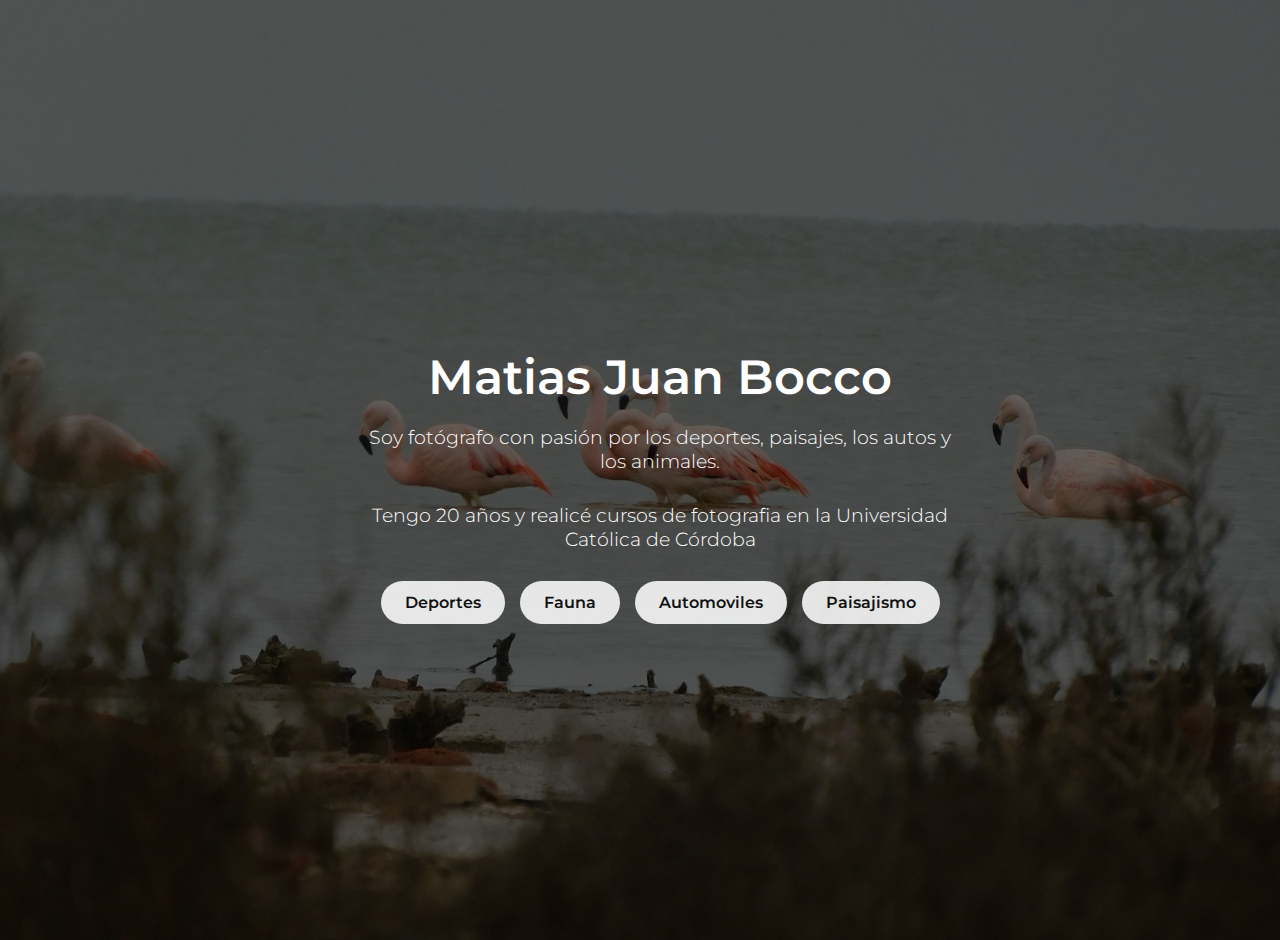
<file: index.html>
<!DOCTYPE html>
<html lang="es">

<head>
    <meta charset="UTF-8">
    <meta name="viewport" content="width=device-width, initial-scale=1.0">
    <title>Mi Portfolio Fotográfico</title>
    <link rel="stylesheet" href="style.css">
    <link href="https://fonts.googleapis.com/css2?family=Montserrat:wght@300;600&display=swap" rel="stylesheet">
</head>

<body class="inicio">
    <div class="overlay">
        <div class="contenido">
            <h1>Matias Juan Bocco</h1>
            <p>Soy fotógrafo con pasión por los deportes, paisajes, los autos y los animales.</p>
            <p>Tengo 20 años y realicé cursos de fotografia en la Universidad Católica de Córdoba</p>

            <div class="botones">
                <a href="HTML/sports.html" class="btn">Deportes</a>
                <a href="HTML/birds.html" class="btn">Fauna</a>
                <a href="HTML/cars.html" class="btn">Automoviles</a>
                <a href="HTML/landscapes.html" class="btn">Paisajismo</a>
            </div>
        </div>
    </div>
</body>

</html>
</file>
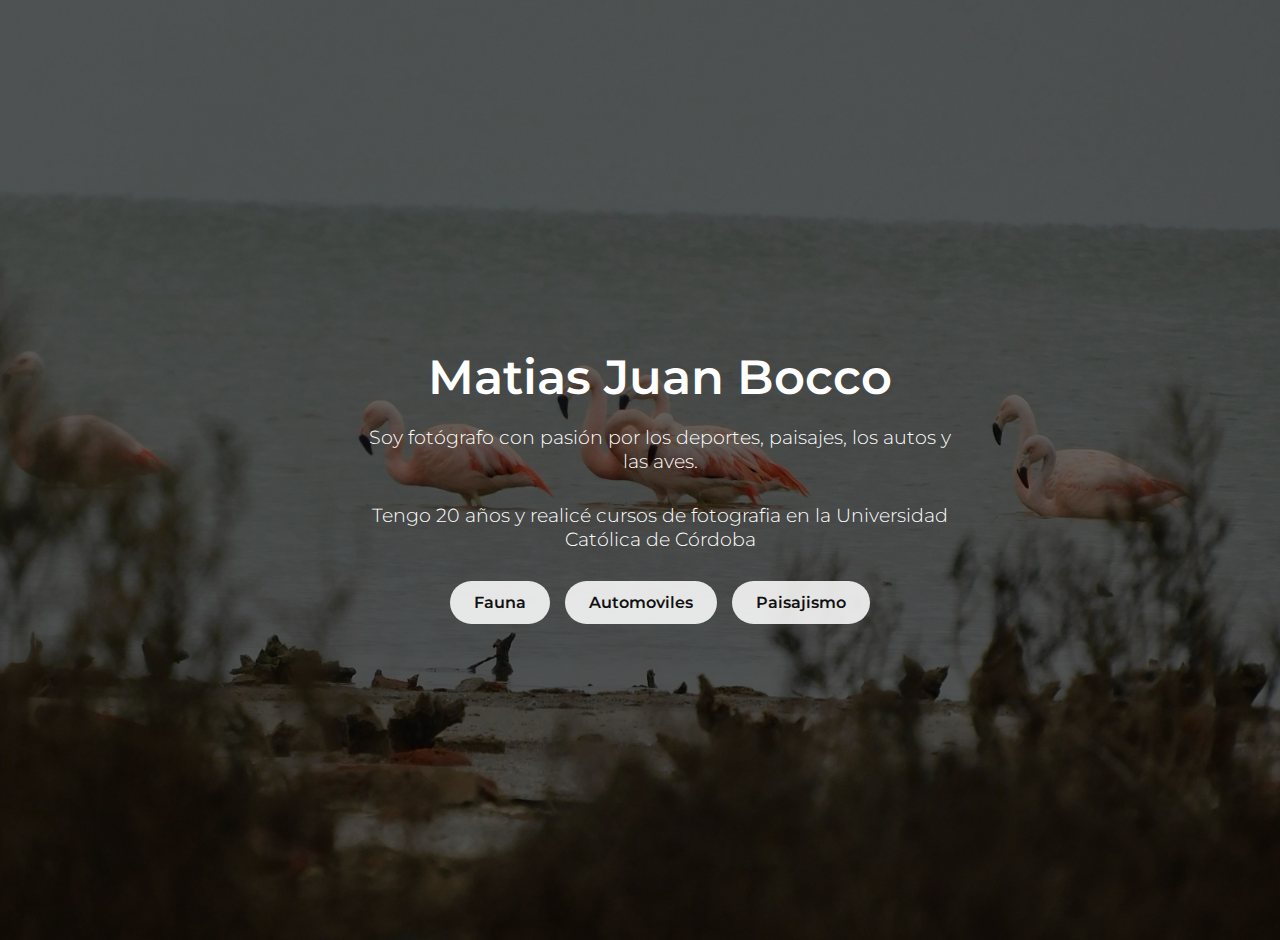
<file: HTML/index.html>
<!DOCTYPE html>
<html lang="es">

<head>
    <meta charset="UTF-8">
    <meta name="viewport" content="width=device-width, initial-scale=1.0">
    <title>Mi Portfolio Fotográfico</title>
    <link rel="stylesheet" href="style.css">
    <link href="https://fonts.googleapis.com/css2?family=Montserrat:wght@300;600&display=swap" rel="stylesheet">
</head>

<body class="inicio">
    <div class="overlay">
        <div class="contenido">
            <h1>Matias Juan Bocco</h1>
            <p>Soy fotógrafo con pasión por los deportes, paisajes, los autos y las aves.</p>
            <p>Tengo 20 años y realicé cursos de fotografia en la Universidad Católica de Córdoba</p>

            <div class="botones">
                <a href="birds.html" class="btn">Fauna</a>
                <a href="cars.html" class="btn">Automoviles</a>
                <a href="landscapes.html" class="btn">Paisajismo</a>
            </div>
        </div>
    </div>
</body>

</html>
</file>
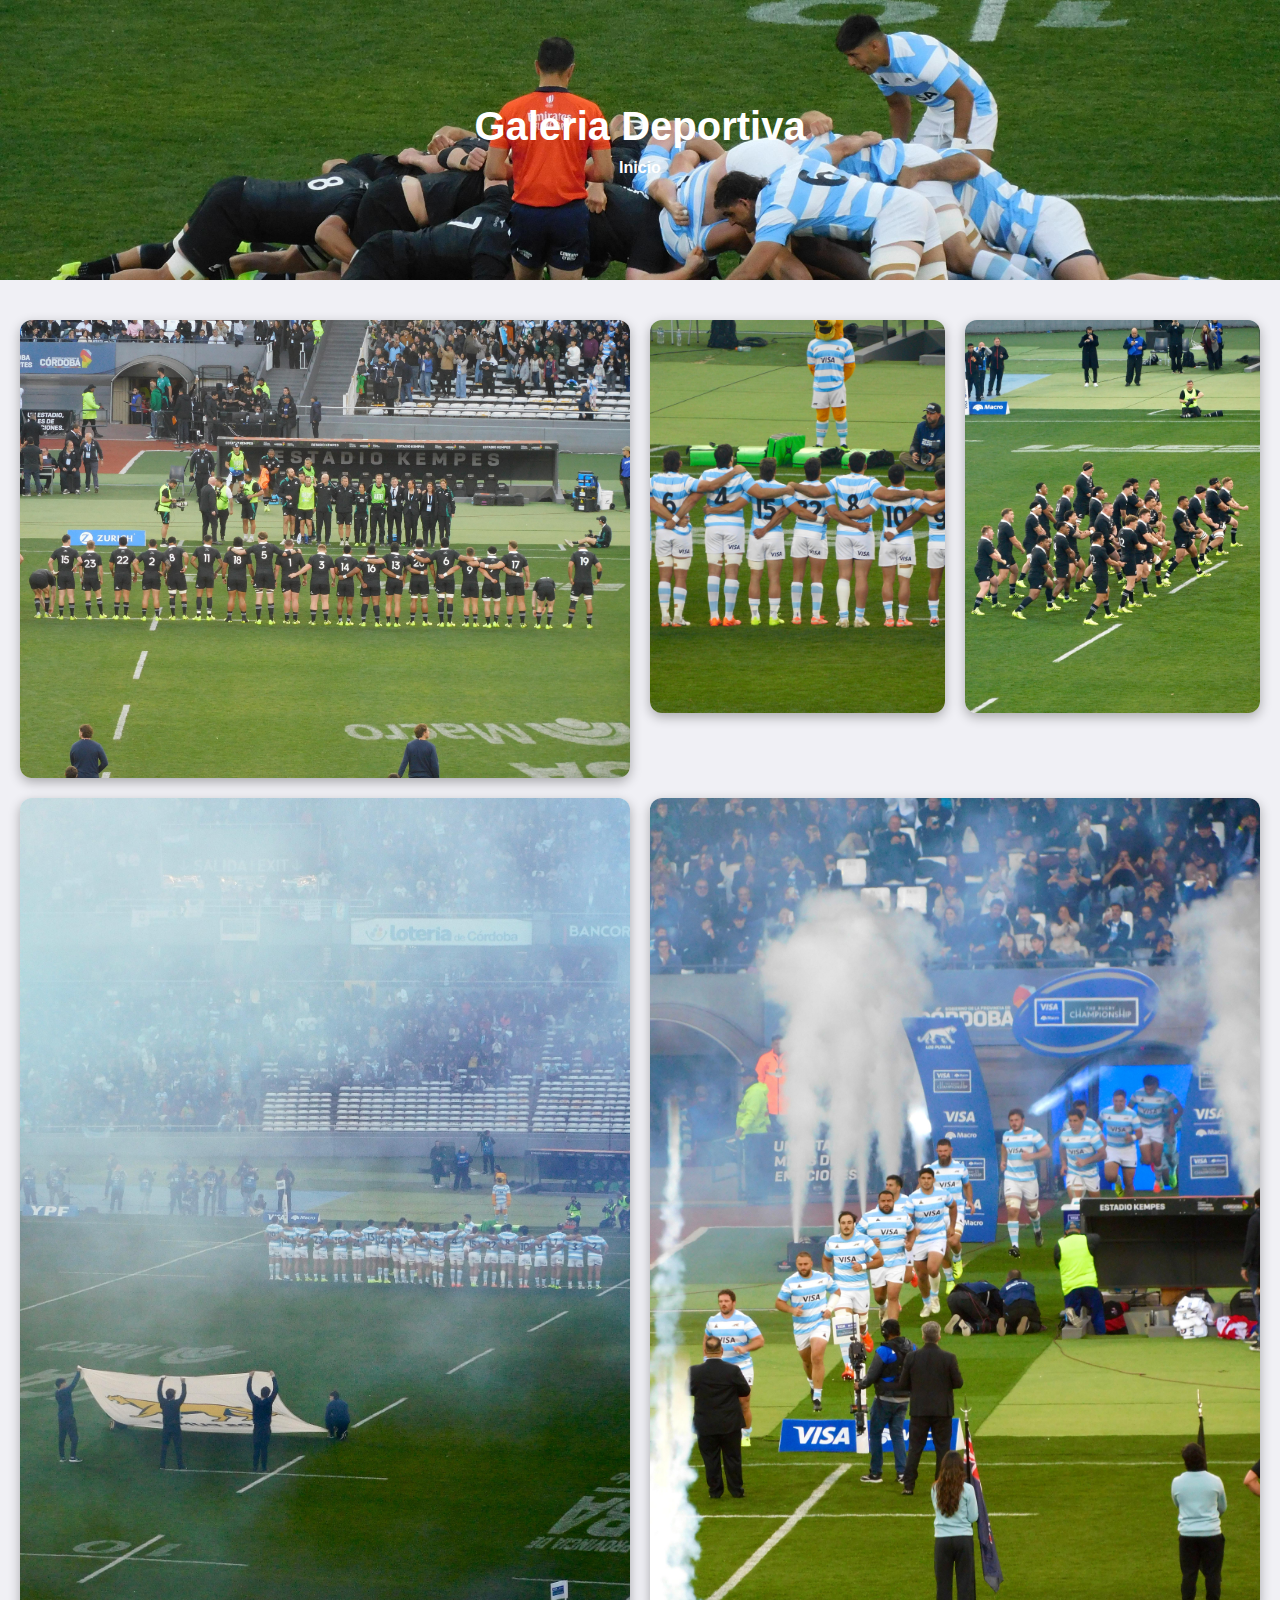
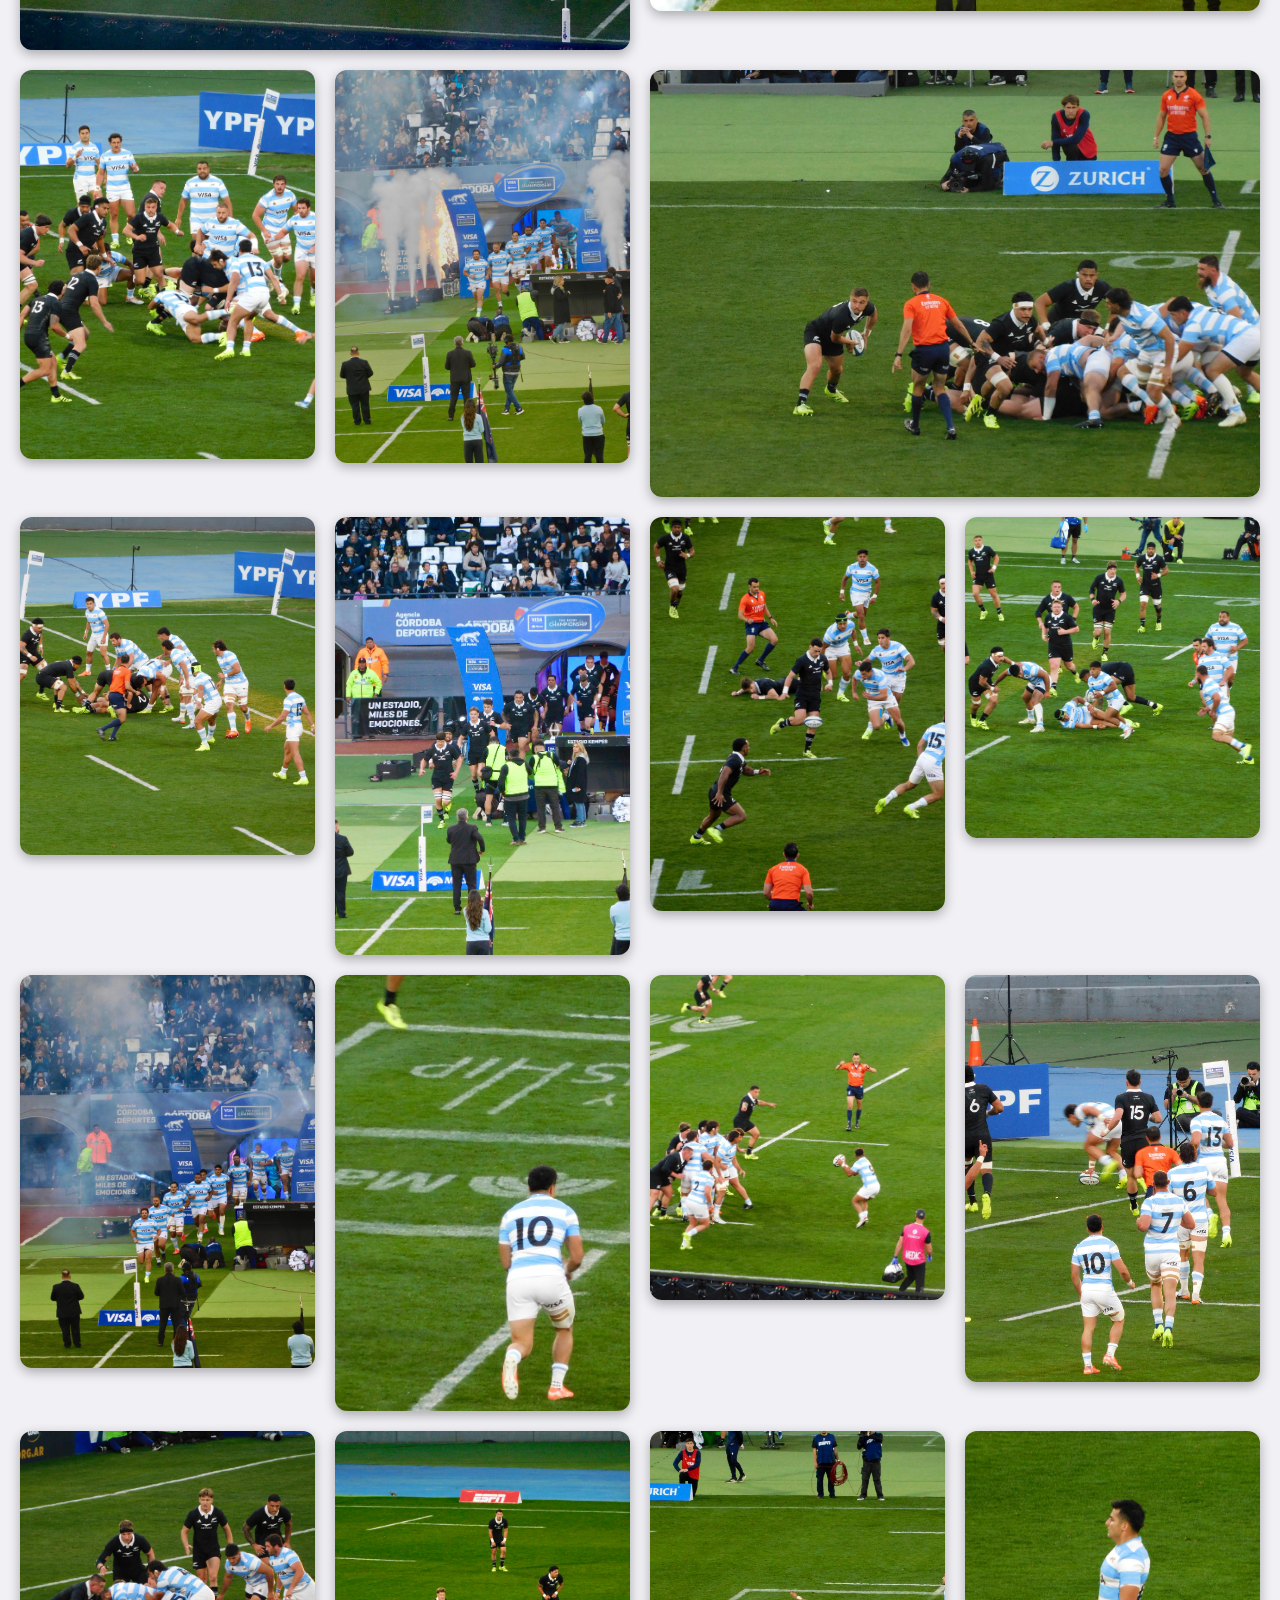
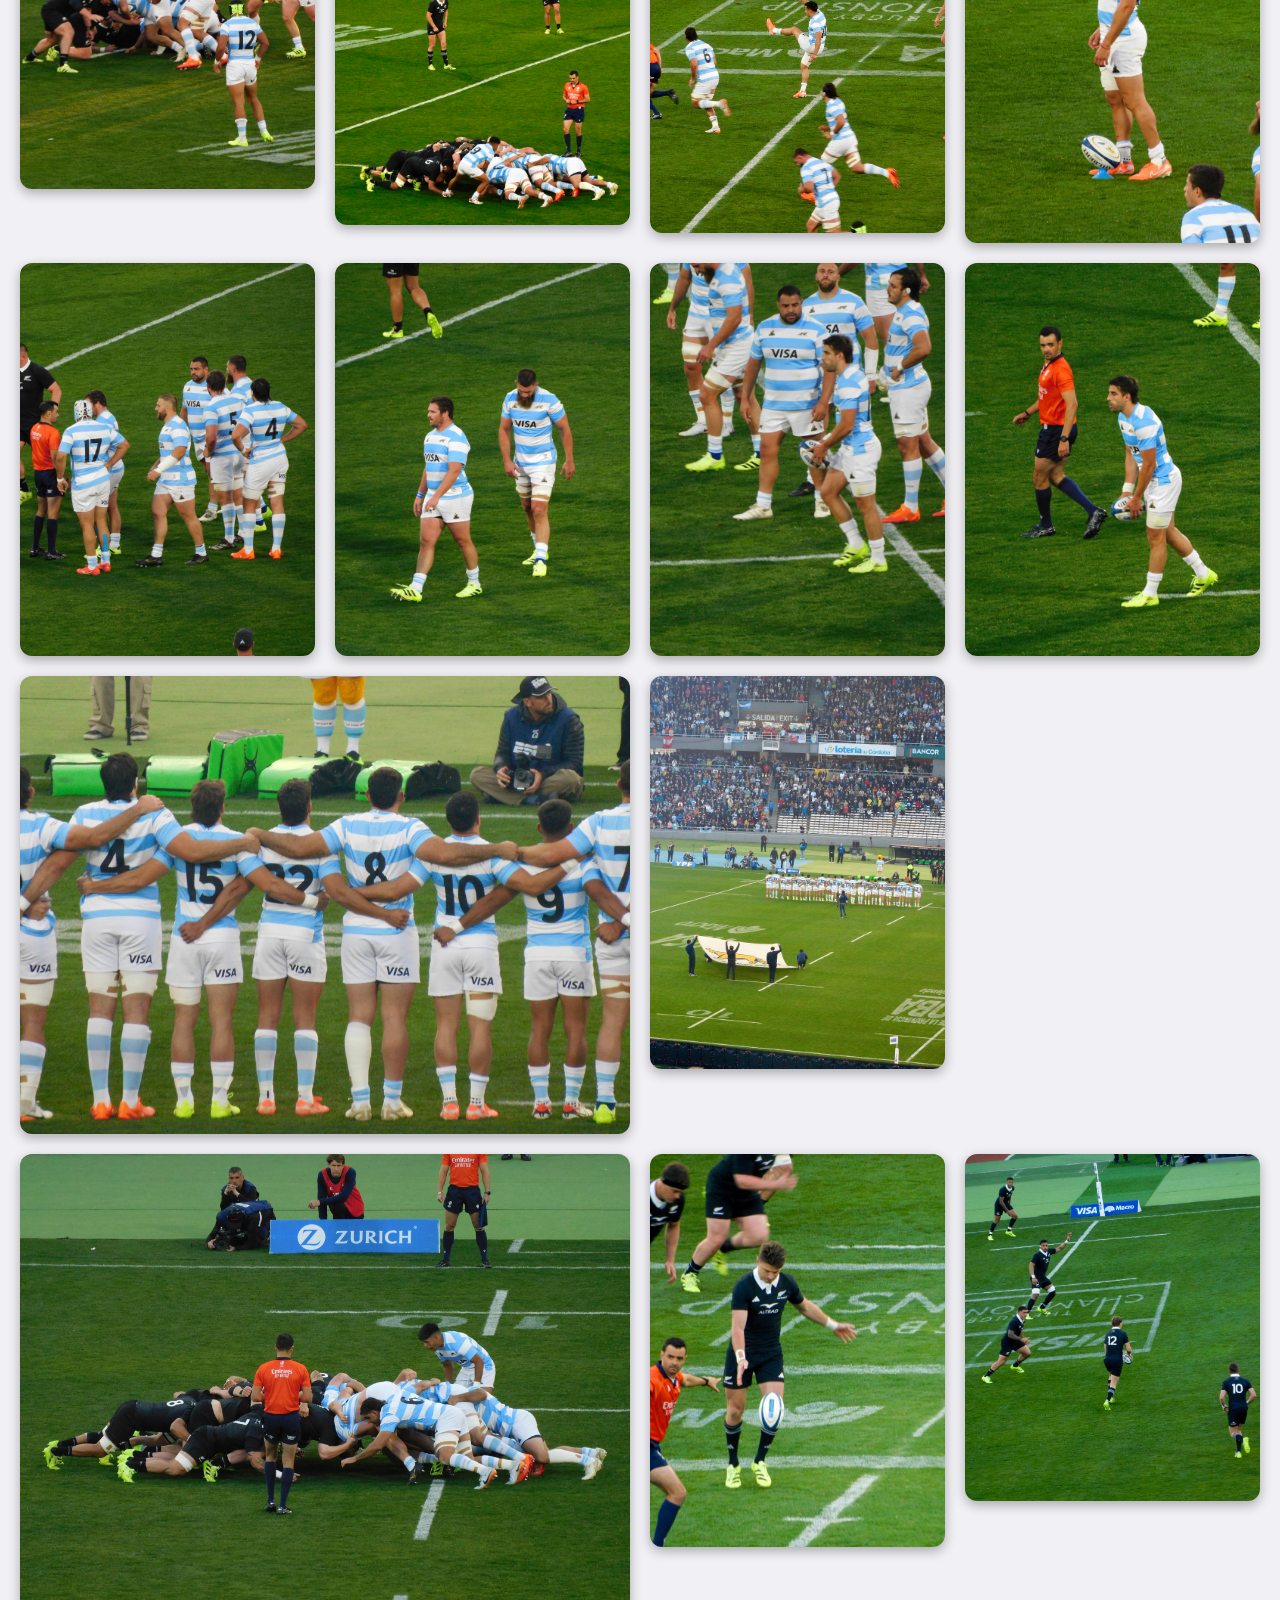
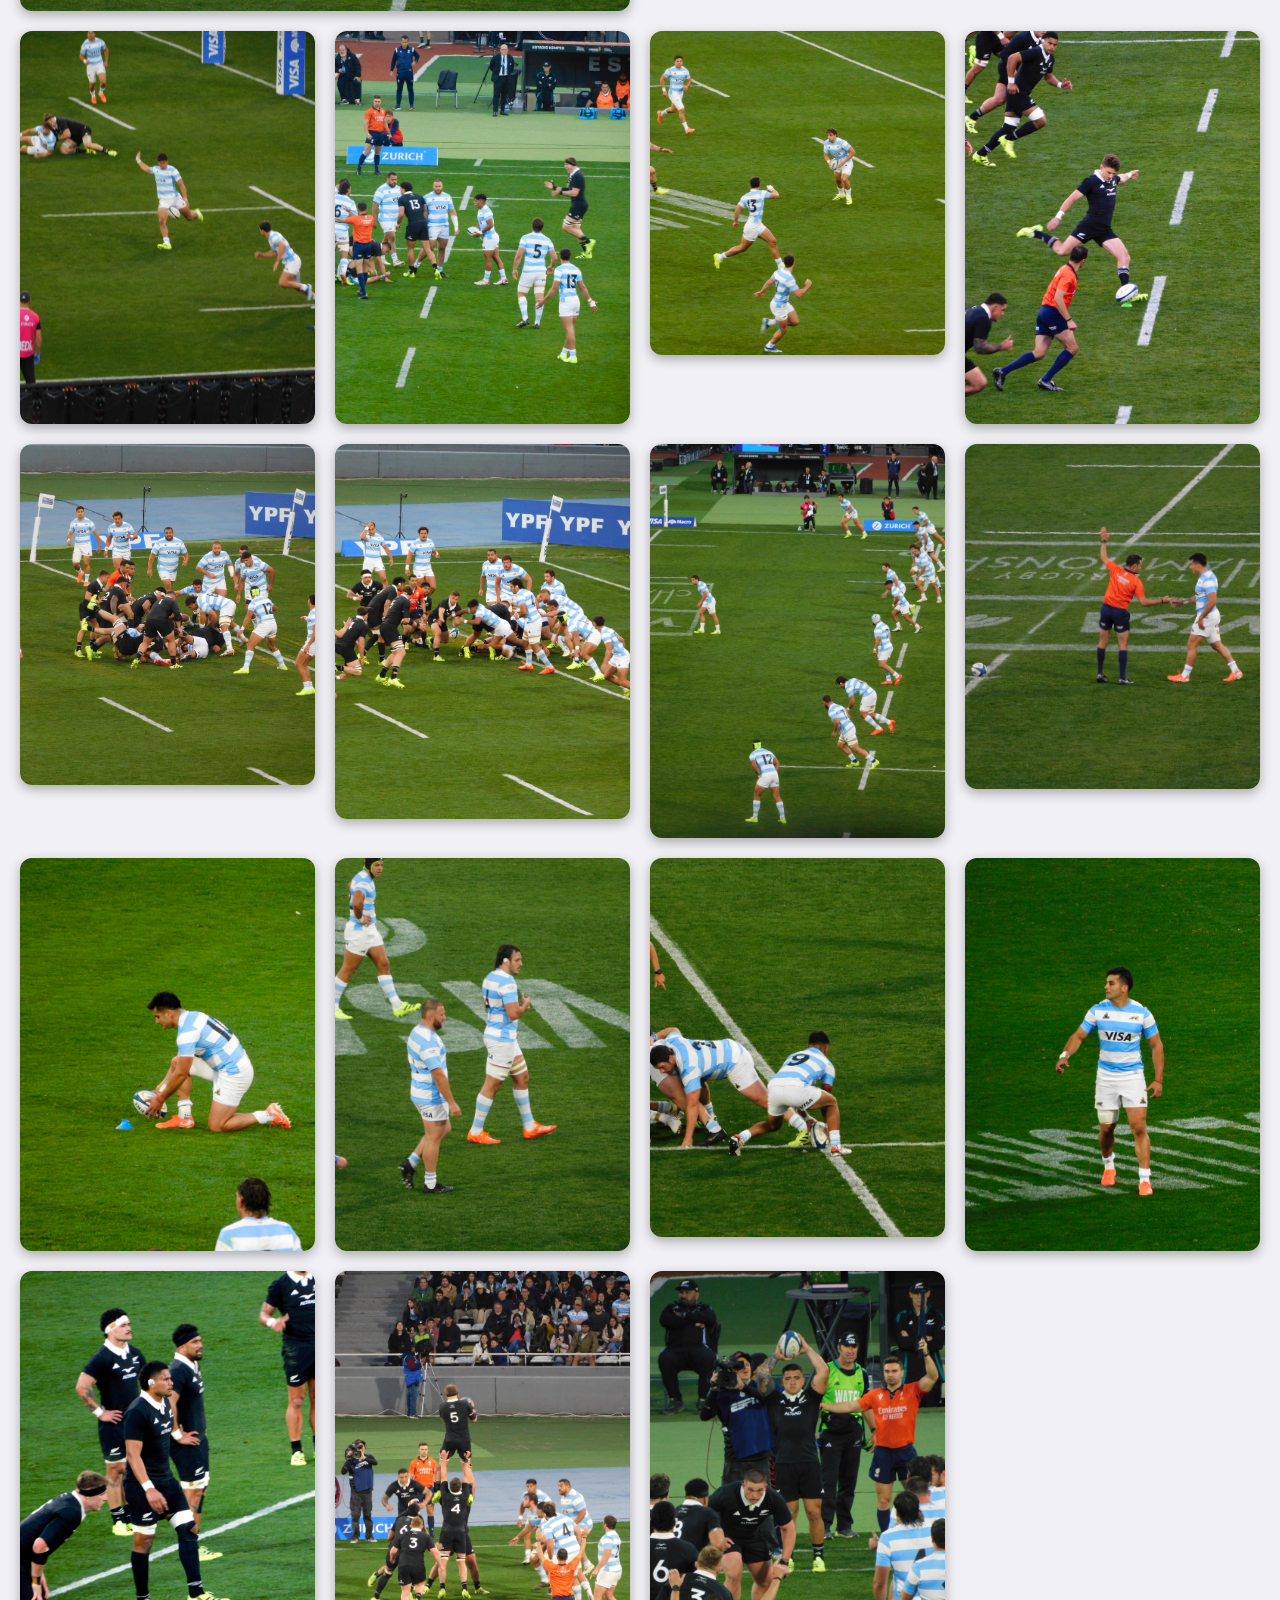
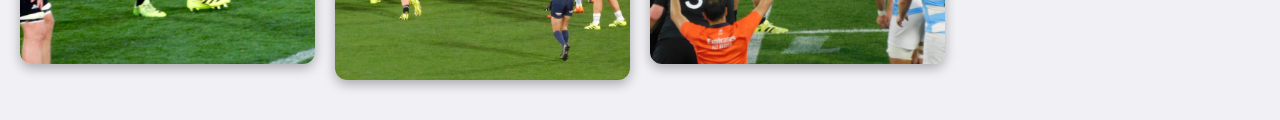
<file: HTML/sports.html>
<!DOCTYPE html>
<html lang="es">

<head>
    <meta charset="UTF-8">
    <meta name="viewport" content="width=device-width, initial-scale=1.0">
    <title>Galeria Deportiva</title>
    <link rel="stylesheet" href="style.css">
</head>

<body class="pagina-deportes">

    <header>
        <h1>Galeria Deportiva</h1>
        <a href="../index.html">Inicio</a>
    </header>

    <main class="galeria">
        <img src="../Fotos/Deportes/IMG-20250820-WA0010.jpg" alt="Imagen 1" class="horizontal">
        <img src="../Fotos/Deportes/IMG-20250820-WA0011.jpg" alt="Imagen 8" class="vertical">
        <img src="../Fotos/Deportes/IMG-20250820-WA0014.jpg" alt="Imagen 1" class="vertical">
        <img src="../Fotos/Deportes/IMG-20250820-WA0013.jpg" alt="Imagen 1" class="horizontal">
        <img src="../Fotos/Deportes/IMG-20250820-WA0015.jpg" alt="Imagen 1" class="horizontal">
        <img src="../Fotos/Deportes/IMG-20250820-WA0017.jpg" alt="Imagen 1" class="vertical">
        <img src="../Fotos/Deportes/IMG-20250820-WA0012.jpg" alt="Imagen 1" class="vertical">
        <img src="../Fotos/Deportes/IMG-20250820-WA0016.jpg" alt="Imagen 7" class="horizontal">
        <img src="../Fotos/Deportes/IMG-20250820-WA0018.jpg" alt="Imagen 1" class="vertical">
        <img src="../Fotos/Deportes/IMG-20250820-WA0019.jpg" alt="Imagen 1" class="vertical">
        <img src="../Fotos/Deportes/IMG-20250820-WA0020.jpg" alt="Imagen 1" class="vertical">
        <img src="../Fotos/Deportes/IMG-20250820-WA0021.jpg" alt="Imagen 1" class="vertical">
        <img src="../Fotos/Deportes/IMG-20250820-WA0022.jpg" alt="Imagen 1" class="vertical">
        <img src="../Fotos/Deportes/IMG-20250820-WA0023.jpg" alt="Imagen 1" class="vertical">
        <img src="../Fotos/Deportes/IMG-20250820-WA0024.jpg" alt="Imagen 1" class="vertical">
        <img src="../Fotos/Deportes/IMG-20250820-WA0025.jpg" alt="Imagen 1" class="vertical">
        <img src="../Fotos/Deportes/IMG-20250820-WA0026.jpg" alt="Imagen 1" class="vertical">
        <img src="../Fotos/Deportes/IMG-20250820-WA0027.jpg" alt="Imagen 1" class="vertical">
        <img src="../Fotos/Deportes/IMG-20250820-WA0028.jpg" alt="Imagen 1" class="vertical">
        <img src="../Fotos/Deportes/IMG-20250820-WA0029.jpg" alt="Imagen 1" class="vertical">
        <img src="../Fotos/Deportes/IMG-20250820-WA0030.jpg" alt="Imagen 1" class="vertical">
        <img src="../Fotos/Deportes/IMG-20250820-WA0031.jpg" alt="Imagen 1" class="vertical">
        <img src="../Fotos/Deportes/IMG-20250820-WA0032.jpg" alt="Imagen 1" class="vertical">
        <img src="../Fotos/Deportes/IMG-20250820-WA0033.jpg" alt="Imagen 1" class="vertical">
        <img src="../Fotos/Deportes/IMG-20250820-WA0034.jpg" alt="Imagen 1" class="horizontal">
        <img src="../Fotos/Deportes/IMG-20250820-WA0035.jpg" alt="Imagen 1" class="vertical">
        <img src="../Fotos/Deportes/IMG-20250820-WA0036.jpg" alt="Imagen 1" class="horizontal">
        <img src="../Fotos/Deportes/IMG-20250820-WA0037.jpg" alt="Imagen 1" class="vertical">
        <img src="../Fotos/Deportes/IMG-20250820-WA0038.jpg" alt="Imagen 1" class="vertical">
        <img src="../Fotos/Deportes/IMG-20250820-WA0039.jpg" alt="Imagen 1" class="vertical">
        <img src="../Fotos/Deportes/IMG-20250820-WA0040.jpg" alt="Imagen 1" class="vertical">
        <img src="../Fotos/Deportes/IMG-20250820-WA0041.jpg" alt="Imagen 1" class="vertical">
        <img src="../Fotos/Deportes/IMG-20250820-WA0042.jpg" alt="Imagen 1" class="vertical">
        <img src="../Fotos/Deportes/IMG-20250820-WA0043.jpg" alt="Imagen 1" class="vertical">
        <img src="../Fotos/Deportes/IMG-20250820-WA0044.jpg" alt="Imagen 1" class="vertical">
        <img src="../Fotos/Deportes/IMG-20250820-WA0045.jpg" alt="Imagen 1" class="vertical">
        <img src="../Fotos/Deportes/IMG-20250820-WA0047.jpg" alt="Imagen 1" class="vertical">
        <img src="../Fotos/Deportes/IMG-20250820-WA0048.jpg" alt="Imagen 1" class="vertical">
        <img src="../Fotos/Deportes/IMG-20250820-WA0049.jpg" alt="Imagen 1" class="vertical">
        <img src="../Fotos/Deportes/IMG-20250820-WA0050.jpg" alt="Imagen 1" class="vertical">
        <img src="../Fotos/Deportes/IMG-20250820-WA0051.jpg" alt="Imagen 1" class="vertical">
        <img src="../Fotos/Deportes/IMG-20250820-WA0052.jpg" alt="Imagen 1" class="vertical">
        <img src="../Fotos/Deportes/IMG-20250820-WA0053.jpg" alt="Imagen 1" class="vertical">
        <img src="../Fotos/Deportes/IMG-20250820-WA0054.jpg" alt="Imagen 1" class="vertical">
    </main>
</body>

</html>
</file>
<file: style.css>
/* Variables CSS */
:root {
    --color-primary: #2c3e50;
    --color-overlay: rgba(0, 0, 0, 0.6);
    --color-text-light: white;
    --color-text-dark: #222;
    --color-bg-light: #f0f0f5;
    --color-button-bg: #ffffffdd;
    --color-button-text: #111;
    --font-primary: 'Montserrat', sans-serif;
    --spacing-small: 10px;
    --spacing-medium: 20px;
    --spacing-large: 40px;
    --border-radius: 12px;
    --border-radius-small: 5px;
    --border-radius-button: 25px;
    --transition-speed: 0.3s;
}

/* Navegación entre galerías */
.nav-galerias {
    background-color: rgba(44, 62, 80, 0.95);
    padding: 15px var(--spacing-medium);
    text-align: center;
    position: sticky;
    top: 0;
    z-index: 100;
    box-shadow: 0 2px 10px var(--color-overlay);
}

.nav-galerias a {
    color: var(--color-text-light);
    text-decoration: none;
    padding: var(--spacing-small) var(--spacing-medium);
    margin: 0 var(--spacing-small);
    border-radius: var(--border-radius-small);
    transition: background-color var(--transition-speed) ease;
    display: inline-block;
    font-weight: 600;
}

.nav-galerias a:hover {
    background-color: rgba(255, 255, 255, 0.2);
}

.nav-galerias a.active {
    background-color: rgba(255, 255, 255, 0.3);
}

body {
    font-family: var(--font-primary);
    background-color: var(--color-bg-light);
    color: var(--color-text-dark);
    margin: 0;
    padding: 0;
}

body.inicio {
    margin: 0;
    padding: 0;
    font-family: var(--font-primary);
    background-image: url('Fotos/birds/foto1.jpg');
    background-size: cover;
    background-position: center;
    height: 100vh;
    color: var(--color-text-light);
    position: relative;
}

/* Imagen de fondo distinta para cada página */
.pagina-aves header {
    background-image: url('../Fotos/birds/foto5.jpg');
    background-size: cover;
    background-position: center;
}

.pagina-autos header {
    background-image: url('../Fotos/cars/foto8.jpg');
    background-size: cover;
    background-position: center;
}

.pagina-paisajes header {
    background-image: url('../Fotos/landscapes/foto16.jpg');
    background-size: cover;
    background-position: center;
}

.pagina-deportes header {
    background-image: url('../Fotos/Deportes/IMG-20250820-WA0036.jpg');
    background-size: cover;
    background-position: center;
}

header {
    background-color: #2c3e50;
    /* Fallback */
    color: white;
    padding: 40px 20px;
    text-align: center;
    height: 200px;
    display: flex;
    flex-direction: column;
    justify-content: center;
    background-size: cover;
    background-position: center;
}

header h1 {
    margin: 0;
    font-size: 2.5em;
    font-weight: 600;
}

.overlay {
    background-color: rgba(0, 0, 0, 0.6);
    height: 100%;
    width: 100%;
    display: flex;
    align-items: center;
    justify-content: center;
    text-align: center;
    padding: 20px;
}

.contenido {
    max-width: 600px;
}

h1 {
    font-size: 3em;
    margin-bottom: 10px;
    font-weight: 600;
}

p {
    font-size: 1.2em;
    margin-bottom: 30px;
    font-weight: 300;
}

.botones {
    display: flex;
    justify-content: center;
    flex-wrap: wrap;
    gap: 15px;
}

.btn {
    background-color: #ffffffdd;
    color: #111;
    text-decoration: none;
    padding: 12px 24px;
    border-radius: 25px;
    font-weight: 600;
    transition: background 0.3s ease;
}

.btn:hover {
    background-color: #fff;
    box-shadow: 0 0 10px #fff;
}


.galeria {
    display: grid;
    grid-template-columns: repeat(auto-fill, minmax(250px, 1fr));
    gap: 20px;
    max-width: 1300px;
    margin: 0 auto;
    padding: 40px 20px;
}

.galeria img {
    width: 100%;
    height: auto;
    border-radius: var(--border-radius);
    box-shadow: 0 4px 12px var(--color-overlay);
    transition: transform var(--transition-speed) ease;
    cursor: pointer;
    background: linear-gradient(90deg, #f0f0f0 25%, #e0e0e0 50%, #f0f0f0 75%);
    background-size: 200% 100%;
    animation: loading 1.5s infinite;
}

@keyframes loading {
    0% {
        background-position: 200% 0;
    }
    100% {
        background-position: -200% 0;
    }
}

.galeria img[src] {
    animation: none;
    background: none;
}

.galeria img:hover {
    transform: scale(1.02);
}

/* Las imágenes con clase horizontal ocupan 2 columnas */
.galeria img.horizontal {
    grid-column: span 2;
}


/* Footer opcional */
footer {
    text-align: center;
    padding: 20px;
    background-color: #2c3e50;
    color: #aaa;
    font-size: 0.9em;
}

/* Botón volver al inicio */
.btn-inicio {
    position: fixed;
    bottom: 30px;
    right: 30px;
    background-color: #ffffffdd;
    color: #111;
    text-decoration: none;
    padding: 12px 20px;
    border-radius: 25px;
    font-weight: 600;
    transition: all 0.3s ease;
    box-shadow: 0 4px 12px rgba(0, 0, 0, 0.3);
    z-index: 1000;
}

.btn-inicio:hover {
    background-color: #fff;
    box-shadow: 0 6px 20px rgba(0, 0, 0, 0.4);
    transform: translateY(-2px);
}

/* Lightbox/Modal para imágenes */
#lightbox {
    display: none;
    position: fixed;
    z-index: 9999;
    left: 0;
    top: 0;
    width: 100%;
    height: 100%;
    background-color: rgba(0, 0, 0, 0.95);
    align-items: center;
    justify-content: center;
}

.lightbox-content {
    position: relative;
    max-width: 90%;
    max-height: 90%;
    display: flex;
    align-items: center;
    justify-content: center;
}

#lightbox-img {
    max-width: 100%;
    max-height: 85vh;
    object-fit: contain;
    border-radius: 8px;
    box-shadow: 0 8px 32px rgba(0, 0, 0, 0.5);
}

.lightbox-close {
    position: absolute;
    top: -40px;
    right: 0;
    font-size: 40px;
    color: white;
    cursor: pointer;
    font-weight: 300;
    transition: color 0.3s ease;
}

.lightbox-close:hover {
    color: #ff4444;
}

.lightbox-caption {
    position: absolute;
    bottom: -40px;
    left: 0;
    right: 0;
    color: white;
    text-align: center;
    font-size: 1.1em;
}

.lightbox-prev,
.lightbox-next {
    position: absolute;
    top: 50%;
    transform: translateY(-50%);
    background-color: rgba(255, 255, 255, 0.3);
    color: white;
    border: none;
    font-size: 30px;
    padding: 15px 20px;
    cursor: pointer;
    border-radius: 5px;
    transition: background-color 0.3s ease;
}

.lightbox-prev:hover,
.lightbox-next:hover {
    background-color: rgba(255, 255, 255, 0.5);
}

.lightbox-prev {
    left: -60px;
}

.lightbox-next {
    right: -60px;
}

@media (max-width: 768px) {
    .lightbox-prev {
        left: 10px;
    }

    .lightbox-next {
        right: 10px;
    }

    .lightbox-close {
        top: 10px;
        right: 10px;
        font-size: 35px;
    }

    .btn-inicio {
        bottom: 20px;
        right: 20px;
        padding: 10px 16px;
        font-size: 0.9em;
    }
}

/* 🔹 Ajustes para celulares */
@media (max-width: 768px) {
    header {
        height: 150px;
        padding: 20px 10px;
    }

    header h1 {
        font-size: 1.8em;
    }

    .overlay {
        padding: 10px;
    }

    .contenido h1 {
        font-size: 2em;
    }

    .contenido p {
        font-size: 1em;
    }

    .botones {
        flex-direction: column;
        align-items: center;
        gap: 10px;
    }

    .btn {
        width: auto;
        max-width: 250px;
        min-width: 150px;
        text-align: center;
        padding: 10px 18px;
    }

    .galeria {
        grid-template-columns: 1fr;
        /* ✅ Una sola columna en celulares */
        gap: 15px;
        padding: 20px 10px;
    }

    .galeria img.horizontal {
        grid-column: span 1;
        /* ✅ Evita que intente ocupar 2 columnas */
    }
}

/* 🔹 Ajustes para pantallas muy chicas (celulares angostos tipo 320px) */
@media (max-width: 480px) {
    header h1 {
        font-size: 1.5em;
    }

    .contenido h1 {
        font-size: 1.6em;
    }

    .contenido p {
        font-size: 0.9em;
    }
}
</file>
<file: HTML/style.css>
body {
    font-family: 'Montserrat', sans-serif;
    background-color: #f0f0f5;
    color: #222;
    margin: 0;
    padding: 0;
}

body.inicio {
    margin: 0;
    padding: 0;
    font-family: 'Montserrat', sans-serif;
    background-image: url('../Fotos/birds/foto1.jpg');
    background-size: cover;
    background-position: center;
    height: 100vh;
    color: white;
    position: relative;
}

/* Imagen de fondo distinta para cada página */
.pagina-aves header {
    background-image: url('../Fotos/birds/foto5.jpg');
    background-size: cover;
    background-position: center;
}

.pagina-autos header {
    background-image: url('../Fotos/cars/foto8.jpg');
    background-size: cover;
    background-position: center;
}

.pagina-paisajes header {
    background-image: url('../Fotos/landscapes/foto16.jpg');
    background-size: cover;
    background-position: center;
}

.pagina-deportes header {
    background-image: url('../Fotos/Deportes/IMG-20250820-WA0036.jpg');
    background-size: cover;
    background-position: center;
}

header {
    background-color: #2c3e50;
    /* Fallback */
    color: white;
    padding: 40px 20px;
    text-align: center;
    height: 200px;
    display: flex;
    flex-direction: column;
    justify-content: center;
    background-size: cover;
    background-position: center;
}

header h1 {
    margin: 0;
    font-size: 2.5em;
    font-weight: 600;
}

header a {
    color: #ffffff;
    text-decoration: none;
    font-weight: bold;
    display: inline-flexbox;
    margin-top: 10px;
}

.overlay {
    background-color: rgba(0, 0, 0, 0.6);
    height: 100%;
    width: 100%;
    display: flex;
    align-items: center;
    justify-content: center;
    text-align: center;
    padding: 20px;
}

.contenido {
    max-width: 600px;
}

h1 {
    font-size: 3em;
    margin-bottom: 10px;
    font-weight: 600;
}

p {
    font-size: 1.2em;
    margin-bottom: 30px;
    font-weight: 300;
}

.botones {
    display: flex;
    justify-content: center;
    flex-wrap: wrap;
    gap: 15px;
}

.btn {
    background-color: #ffffffdd;
    color: #111;
    text-decoration: none;
    padding: 12px 24px;
    border-radius: 25px;
    font-weight: 600;
    transition: background 0.3s ease;
}

.btn:hover {
    background-color: #fff;
    box-shadow: 0 0 10px #fff;
}


.galeria {
    display: grid;
    grid-template-columns: repeat(auto-fill, minmax(250px, 1fr));
    gap: 20px;
    max-width: 1300px;
    margin: 0 auto;
    padding: 40px 20px;
}

.galeria img {
    width: 100%;
    height: auto;
    border-radius: 12px;
    box-shadow: 0 4px 12px rgba(0, 0, 0, 0.3);
    transition: transform 0.3s ease;
    cursor: pointer;
}

.galeria img:hover {
    transform: scale(1.02);
}

/* Las imágenes con clase horizontal ocupan 2 columnas */
.galeria img.horizontal {
    grid-column: span 2;
}


/* Footer opcional */
footer {
    text-align: center;
    padding: 20px;
    background-color: #2c3e50;
    color: #aaa;
    font-size: 0.9em;
}
</file>
